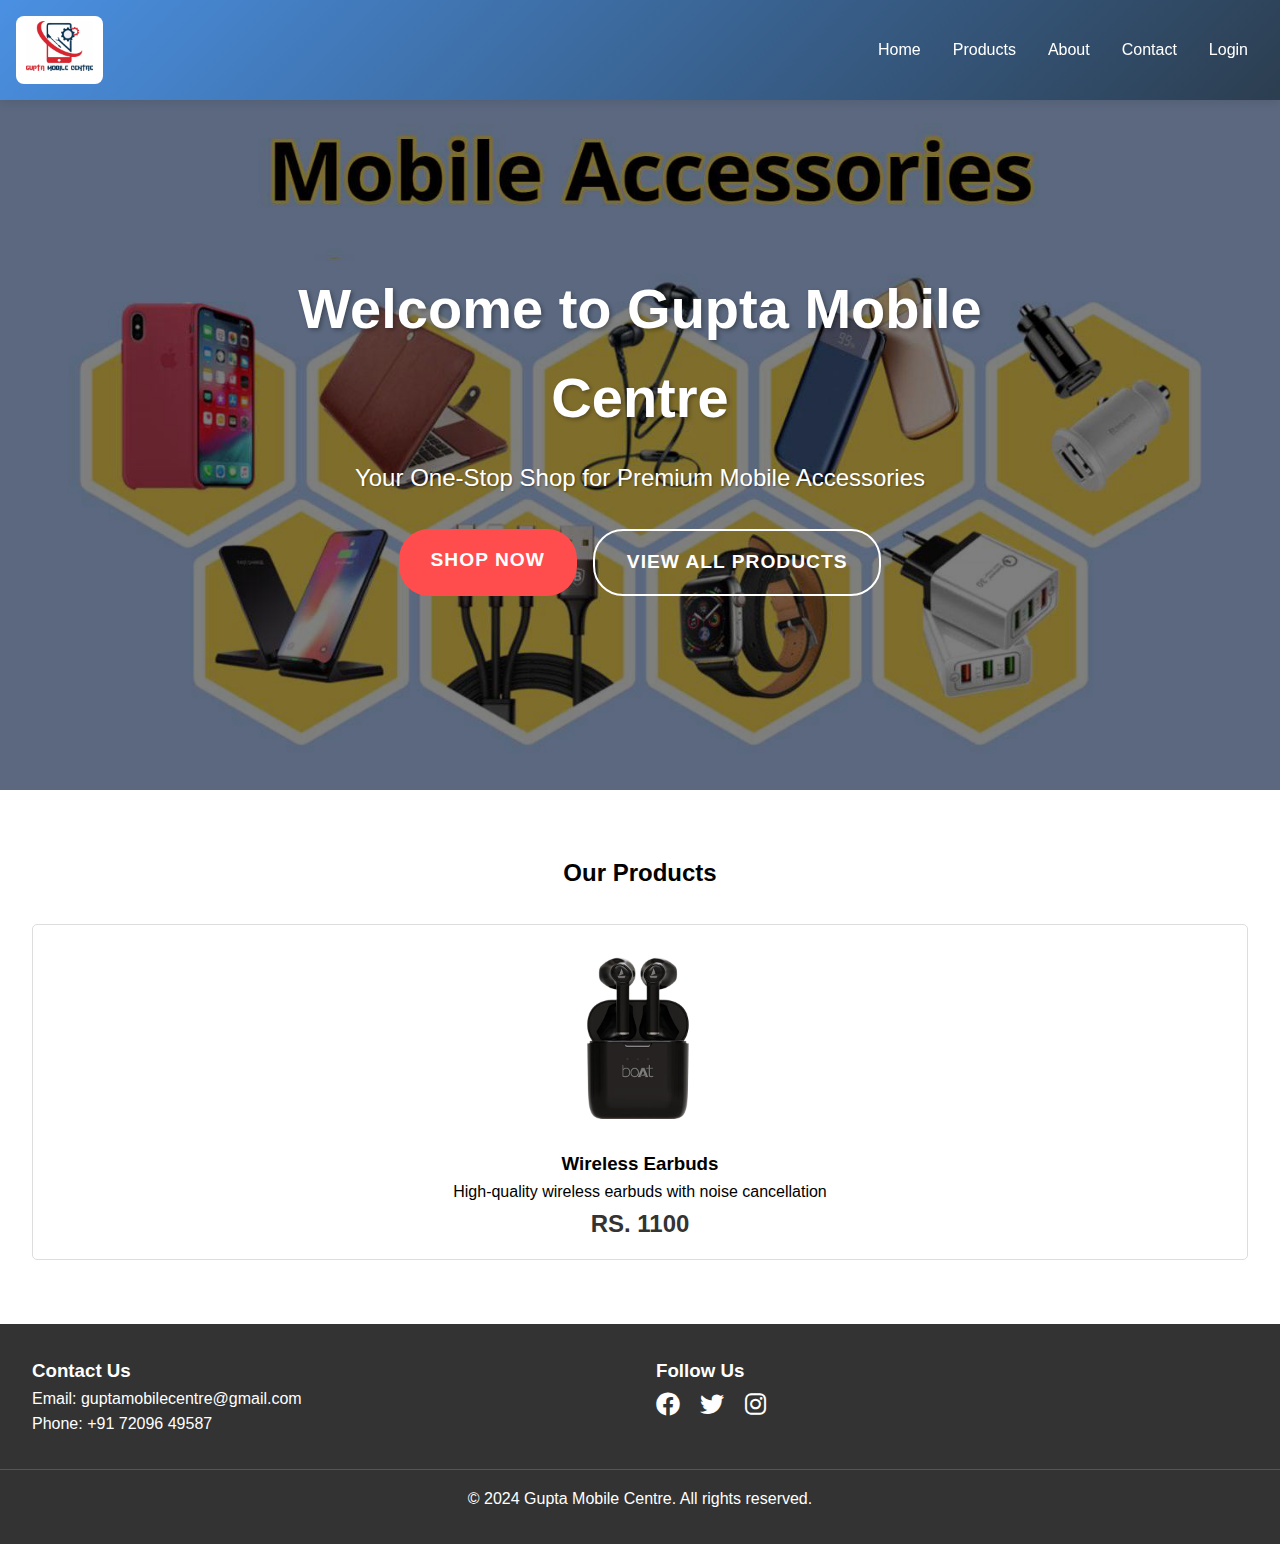
<file: index.html>
<!DOCTYPE html>
<html lang="en">
<head>
    <meta charset="UTF-8">
    <meta name="viewport" content="width=device-width, initial-scale=1.0">
    <title>Gupta Mobile Centre - Premium Mobile Accessories</title>
    <link rel="stylesheet" href="styles.css">
    <link rel="stylesheet" href="https://cdnjs.cloudflare.com/ajax/libs/font-awesome/6.0.0/css/all.min.css">
</head>
<body>
    
    <nav class="navbar">
        <div class="logo">
            <a href="index.html">
                <img src="Images/logo.jpg" alt="Gupta Mobile Centre Logo">
            </a>
        </div>
        <ul class="nav-links">
            <li><a href="index.html" class="active">Home</a></li>

            <li><a href="products.html">Products</a></li>
            <li><a href="about.html">About</a></li>
            <li><a href="contact.html">Contact</a></li>
            <li><a href="login.html">Login</a></li>
        </ul>
    </nav>

    <!-- Hero Section -->
    <header class="hero" style="background-image: url('Images/bgc.jpg');">
        <div class="hero-overlay"></div>
        <div class="hero-content">
            <h1>Welcome to Gupta Mobile Centre</h1>
            <p>Your One-Stop Shop for Premium Mobile Accessories</p>
            <div class="hero-buttons">
                <a href="#products" class="cta-button">Shop Now</a>
                <a href="products.html" class="cta-button secondary">View All Products</a>
            </div>
        </div>
    </header>

    <!-- Products Section -->
    <section id="products" class="products">
        <h2>Our Products</h2>
        <div class="product-grid">
          
            <div class="product-card">
                <img src="Images/earbuds.jpg" alt="Wireless Earbuds">
                <h3>Wireless Earbuds</h3>
                <p>High-quality wireless earbuds with noise cancellation</p>
                <span class="price">RS. 1100</span>
                <!-- <button class="add-to-cart">Add to Cart</button> -->
            </div>
        

        </div>
    </section>

 
    <footer>
        <div class="footer-content">
            <div class="footer-section">
                <h3>Contact Us</h3>
                <p>Email: guptamobilecentre@gmail.com</p>
                <p>Phone: +91 72096 49587</p>
            </div>
            <div class="footer-section">
                <h3>Follow Us</h3>

                <div class="social-links">
                    <a href="#"><i class="fab fa-facebook"></i></a>
                    <a href="#"><i class="fab fa-twitter"></i></a>
                    <a href="#"><i class="fab fa-instagram"></i></a>
                </div>
            </div>
        </div>
        <div class="footer-bottom">
            <p>&copy; 2024 Gupta Mobile Centre. All rights reserved.</p>
        </div>
    </footer>

    <script src="script.js"></script>
</body>
</html>
</file>
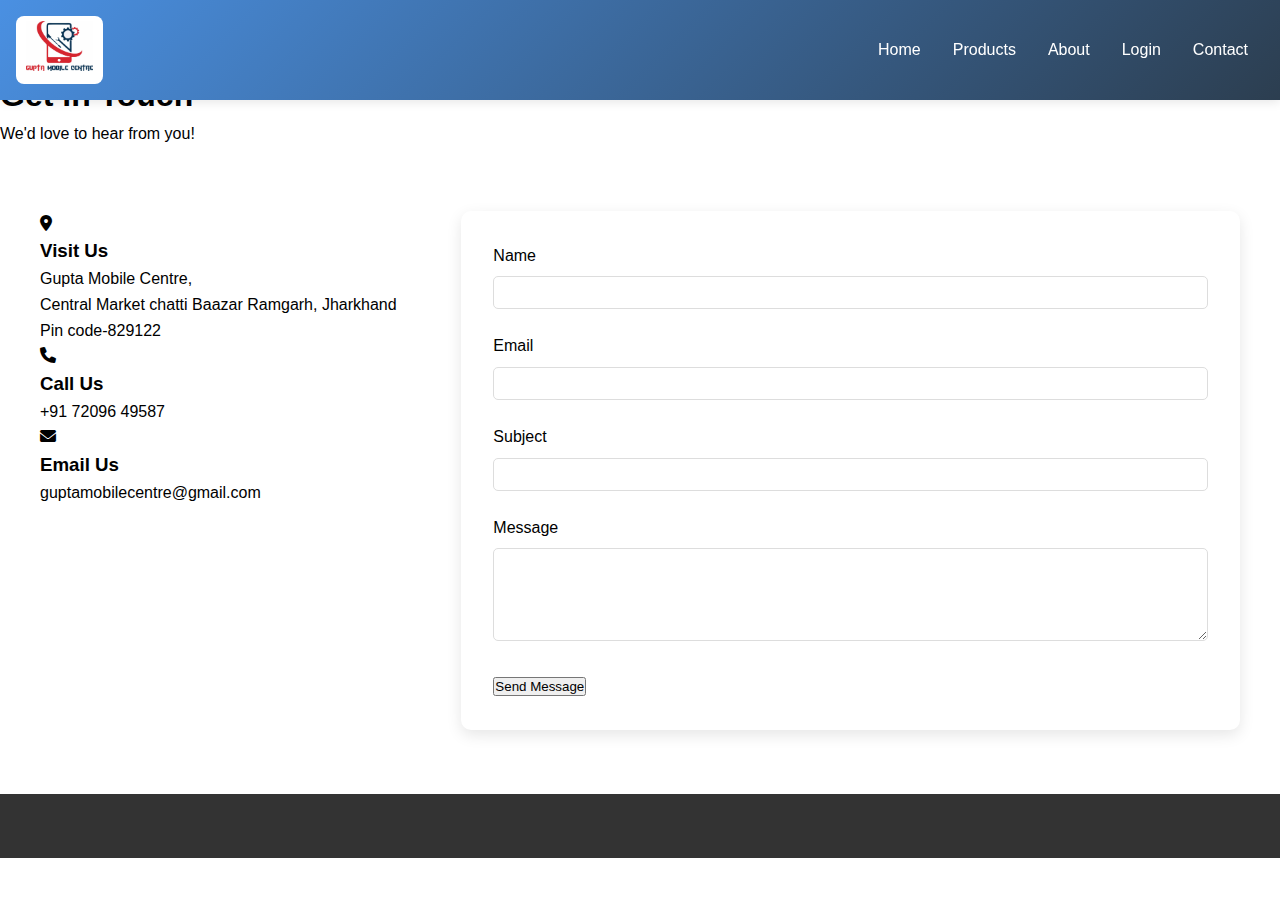
<file: contact.html>
<!DOCTYPE html>
<html lang="en">
<head>
    <meta charset="UTF-8">
    <meta name="viewport" content="width=device-width, initial-scale=1.0">
    <title>Contact Us - Gupta Mobile Centre</title>
    <link rel="stylesheet" href="styles.css">
    <link rel="stylesheet" href="https://cdnjs.cloudflare.com/ajax/libs/font-awesome/6.0.0/css/all.min.css">
</head>
<body>
    
    <nav class="navbar">
        <div class="logo">
            <a href="index.html">
                <img src="Images/logo.jpg" alt="Gupta Mobile Centre Logo">
            </a>
        </div>
        <ul class="nav-links">
            <li><a href="index.html">Home</a></li>
            <li><a href="products.html">Products</a></li>
            <li><a href="about.html">About</a></li>
            <li><a href="login.html">Login</a></li>
            <li><a href="contact.html">Contact</a></li>
        </ul>
    </nav>

    <div id="nav-placeholder"></div>

    <section class="contact-hero">
        <h1>Get in Touch</h1>
        <p>We'd love to hear from you!</p>
    </section>

    <section class="contact-section">
        <div class="contact-grid">
            <div class="contact-info">
                <div class="info-card">
                    <i class="fas fa-map-marker-alt"></i>
                    <h3>Visit Us</h3>
                    <p>Gupta Mobile Centre, <br>Central Market chatti Baazar Ramgarh, Jharkhand<br>Pin code-829122</p>
                </div>
                <div class="info-card">
                    <i class="fas fa-phone"></i>
                    <h3>Call Us</h3>
                    <p>+91 72096 49587</p>
                </div>
                <div class="info-card">
                    <i class="fas fa-envelope"></i>
                    <h3>Email Us</h3>
                    <p>guptamobilecentre@gmail.com</p>
                </div>
            </div>

            <div class="contact-form">
                <form id="contactForm">
                    <div class="form-group">
                        <label for="name">Name</label>
                        <input type="text" id="name" required>
                    </div>
                    <div class="form-group">
                        <label for="email">Email</label>
                        <input type="email" id="email" required>
                    </div>
                    <div class="form-group">
                        <label for="subject">Subject</label>
                        <input type="text" id="subject" required>
                    </div>
                    <div class="form-group">
                        <label for="message">Message</label>
                        <textarea id="message" rows="5" required></textarea>
                    </div>
                    <button type="submit" class="submit-btn">Send Message</button>
                </form>
            </div>
        </div>
    </section>

   
    <footer>
       
    </footer>

    <script src="script.js"></script>
</body>
</html>
</file>
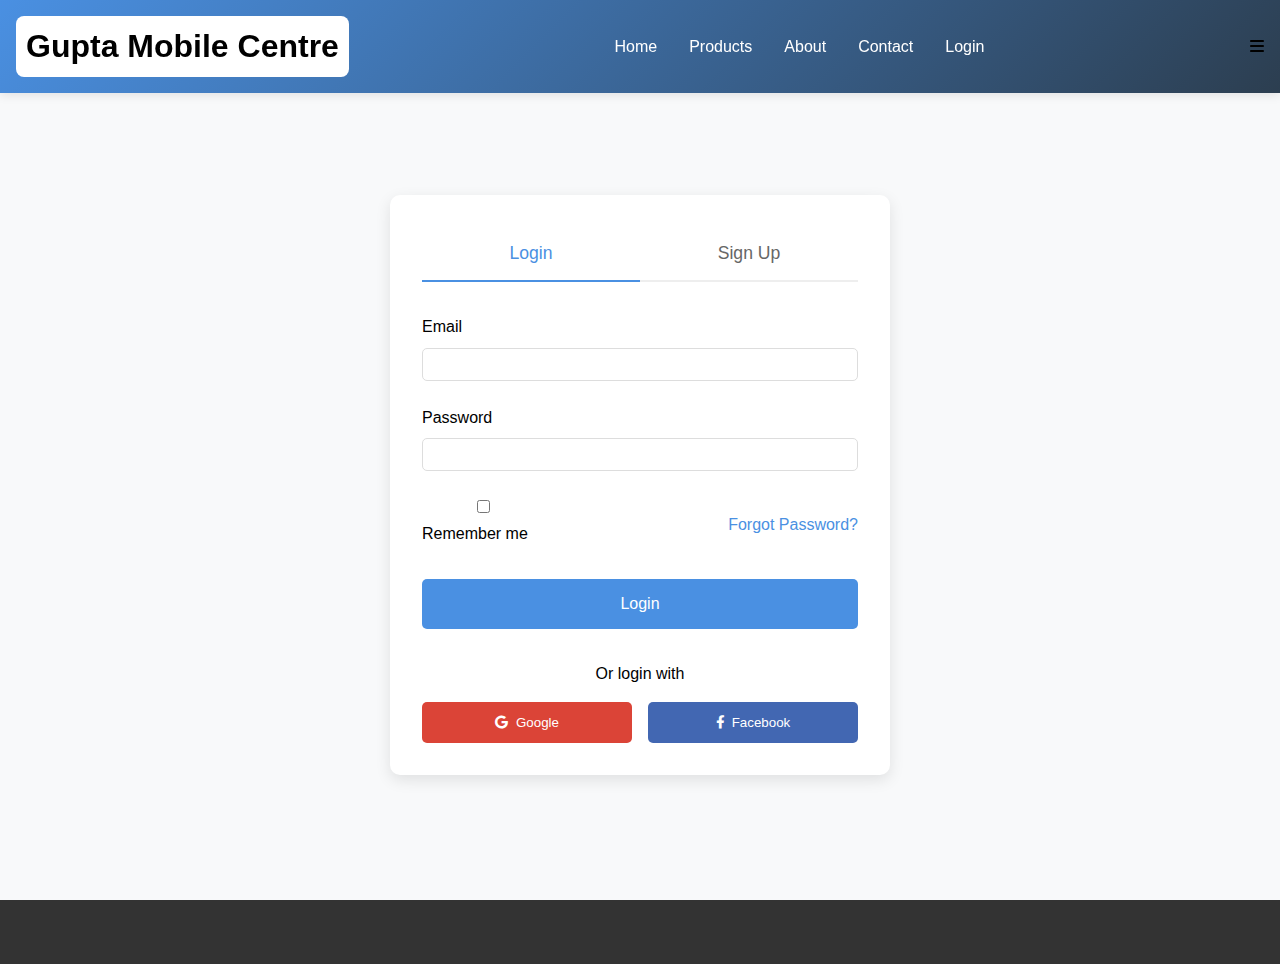
<file: login.html>
<!DOCTYPE html>
<html lang="en">
<head>
    <meta charset="UTF-8">
    <meta name="viewport" content="width=device-width, initial-scale=1.0">
    <title>Login/Signup - Uganitech</title>
    <link rel="stylesheet" href="styles.css">
    <link rel="stylesheet" href="https://cdnjs.cloudflare.com/ajax/libs/font-awesome/6.0.0/css/all.min.css">
</head>
<body>
    <!-- Navigation Bar -->
    <nav>
        <div class="logo">
            <h1>Gupta Mobile Centre</h1>
        </div>
        <ul class="nav-links">
            <li><a href="index.html">Home</a></li>
            <li><a href="products.html">Products</a></li>
            <li><a href="about.html">About</a></li>
            <li><a href="contact.html">Contact</a></li>
            <li><a href="login.html">Login</a></li>
        </ul>
        <div class="mobile-menu">

            <i class="fas fa-bars"></i>
        </div>
    </nav>

    <section class="auth-section">
        <div class="auth-container">
            <div class="auth-tabs">
                <button class="auth-tab active" data-tab="login">Login</button>
                <button class="auth-tab" data-tab="signup">Sign Up</button>
            </div>

            <!-- Login Form -->
            <form id="loginForm" class="auth-form active">
                <div class="form-group">
                    <label for="loginEmail">Email</label>
                    <input type="email" id="loginEmail" required>
                </div>
                <div class="form-group">
                    <label for="loginPassword">Password</label>
                    <input type="password" id="loginPassword" required>
                </div>
                <div class="form-group remember-forgot">
                    <label>
                        <input type="checkbox"> Remember me
                    </label>
                    <a href="#" class="forgot-password">Forgot Password?</a>
                </div>
                <button type="submit" class="auth-btn">Login</button>
                <div class="social-login">
                    <p>Or login with</p>
                    <div class="social-buttons">
                        <button type="button" class="social-btn google">
                            <i class="fab fa-google"></i> Google
                        </button>
                        <button type="button" class="social-btn facebook">
                            <i class="fab fa-facebook-f"></i> Facebook
                        </button>
                    </div>
                </div>
            </form>

            <!-- Signup Form -->
            <form id="signupForm" class="auth-form">
                <div class="form-group">
                    <label for="signupName">Full Name</label>
                    <input type="text" id="signupName" required>
                </div>
                <div class="form-group">
                    <label for="signupEmail">Email</label>
                    <input type="email" id="signupEmail" required>
                </div>
                <div class="form-group">
                    <label for="signupPassword">Password</label>
                    <input type="password" id="signupPassword" required>
                </div>
                <div class="form-group">
                    <label for="confirmPassword">Confirm Password</label>
                    <input type="password" id="confirmPassword" required>
                </div>
                <div class="form-group">
                    <label>
                        <input type="checkbox" required> I agree to the Terms & Conditions
                    </label>
                </div>
                <button type="submit" class="auth-btn">Sign Up</button>
            </form>
        </div>
    </section>

    <!-- Footer -->
    <footer>
        <!-- Footer content -->
    </footer>

    <script src="script.js"></script>
</body>
</html>
</file>
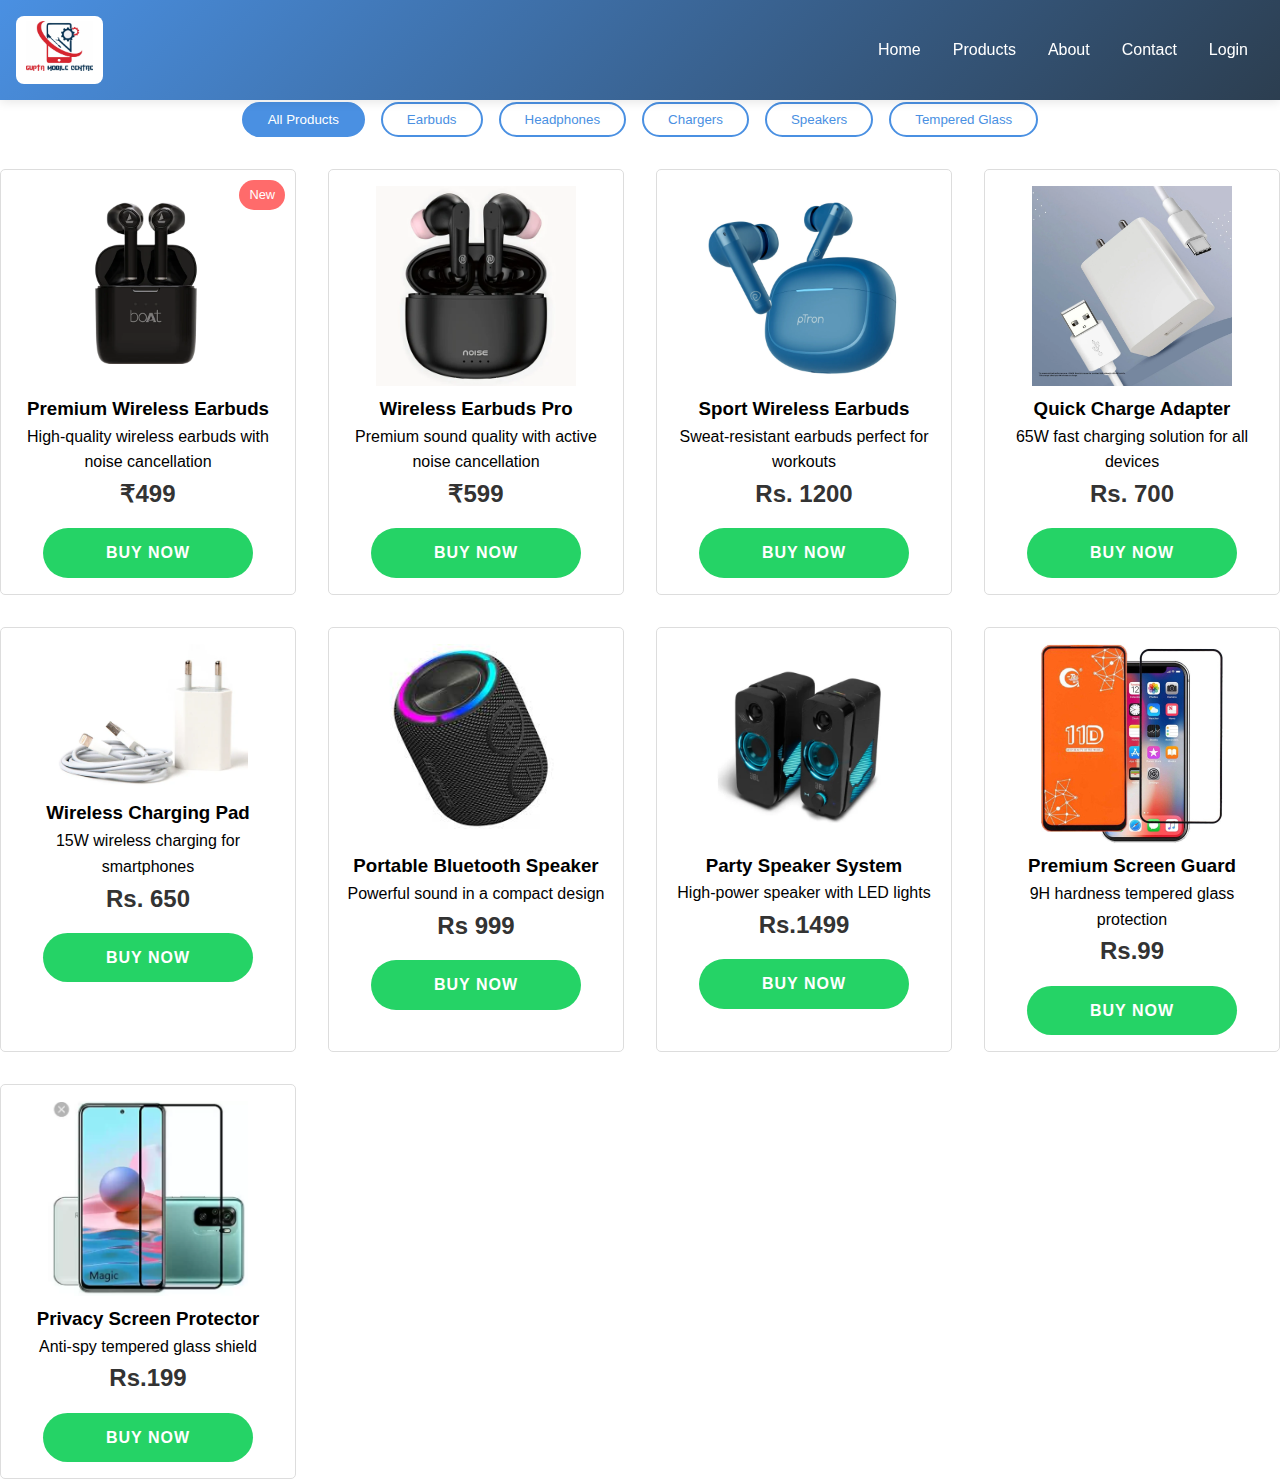
<file: products.html>
<!DOCTYPE html>
<html lang="en">
<head>
    <meta charset="UTF-8">
    <meta name="viewport" content="width=device-width, initial-scale=1.0">
    <title>Products - Gupta Mobile Centre</title>
    <link rel="stylesheet" href="styles.css">
    <link rel="stylesheet" href="https://cdnjs.cloudflare.com/ajax/libs/font-awesome/6.0.0/css/all.min.css">
</head>
<body>

    <nav class="navbar">
        <div class="logo">
            <a href="index.html">
                <img src="Images/logo.jpg" alt="Gupta Mobile Centre Logo">
            </a>
        </div>
        <ul class="nav-links">
            <li><a href="index.html">Home</a></li>
            <li><a href="products.html">Products</a></li>
            <li><a href="about.html">About</a></li>
            <li><a href="contact.html">Contact</a></li>
            <li><a href="login.html">Login</a></li>
        </ul>
    </nav>
   

    <div class="category-filter">
        <button class="filter-btn active" data-category="all">All Products</button>
        <button class="filter-btn" data-category="earbuds">Earbuds</button>
        <button class="filter-btn" data-category="headphones">Headphones</button>
        <button class="filter-btn" data-category="chargers">Chargers</button>
        <button class="filter-btn" data-category="speakers">Speakers</button>
        <button class="filter-btn" data-category="glass">Tempered Glass</button>
    </div>

    
    <section class="products-page">
        <div class="product-grid">
          
            <div class="product-card" data-category="earbuds">
                <div class="product-badge">New</div>
                <img src="Images/earbuds.jpg" alt="Wireless Earbuds">
                <h3>Premium Wireless Earbuds</h3>
                <p>High-quality wireless earbuds with noise cancellation</p>
                <span class="price">₹499</span>
                <a href="/" class="buy-now">Buy Now</a>
            </div>

            <div class="product-card" data-category="earbuds">
                <img src="Images/earbud2.webp" alt="Wireless Earbuds Pro">
                <h3>Wireless Earbuds Pro</h3>
                <p>Premium sound quality with active noise cancellation</p>
                <span class="price">₹599</span>
                <a href="/" class="buy-now">Buy Now</a>
            </div>

            <div class="product-card" data-category="earbuds">
                <img src="Images/earbud3.webp" alt="Sport Earbuds">
                <h3>Sport Wireless Earbuds</h3>
                <p>Sweat-resistant earbuds perfect for workouts</p>
                <span class="price">Rs. 1200</span>
                <a href="/" class="buy-now">Buy Now</a>
            </div>

           
            <div class="product-card" data-category="chargers">
                <img src="Images/charger.jpg" alt="Fast Charger">
                <h3>Quick Charge Adapter</h3>
                <p>65W fast charging solution for all devices</p>
                <span class="price">Rs. 700</span>
                <a href="/" class="buy-now">Buy Now</a>
            </div>

            <div class="product-card" data-category="chargers">
                <img src="Images/charger2.webp" alt="Wireless Charger">
                <h3>Wireless Charging Pad</h3>
                <p>15W wireless charging for smartphones</p>
                <span class="price">Rs. 650</span>
                <a href="/" class="buy-now">Buy Now</a>
            </div>

            <div class="product-card" data-category="speakers">
                <img src="Images/speaker.jpeg" alt="Bluetooth Speaker">
                <h3>Portable Bluetooth Speaker</h3>
                <p>Powerful sound in a compact design</p>
                <span class="price">Rs 999</span>
                <a href="/" class="buy-now">Buy Now</a>
            </div>


            <div class="product-card" data-category="speakers">
                <img src="Images/speaker2.webp" alt="Party Speaker">
                <h3>Party Speaker System</h3>
                <p>High-power speaker with LED lights</p>
                <span class="price">Rs.1499</span>
                <a href="/" class="buy-now">Buy Now</a>


            </div>

            <!-- Tempered Glass Products -->
            <div class="product-card" data-category="glass">
                <img src="Images/temper.jpg" alt="Phone Screen Protector">
                <h3>Premium Screen Guard</h3>
                <p>9H hardness tempered glass protection</p>
                <span class="price">Rs.99</span>
                <a href="/" class="buy-now">Buy Now</a>
            </div>


            <div class="product-card" data-category="glass">
                <img src="Images/temper2.webp" alt="Privacy Screen Guard">
                <h3>Privacy Screen Protector</h3>
                <p>Anti-spy tempered glass shield</p>
                <span class="price">Rs.199 </span>
                <a href="/" class="buy-now">Buy Now</a>
            </div>
        </div>
    </section>
</body>
</html>
</file>
<file: styles.css>
* {
    margin: 0;
    padding: 0;
    box-sizing: border-box;
}

body {
    padding-top: 70px; 
    margin: 0;
    font-family: 'Arial', sans-serif;
    line-height: 1.6;
}

nav {
    position: fixed;
    top: 0;
    left: 0;
    width: 100%;
    background: linear-gradient(135deg, var(--primary-color), var(--dark-color));
    box-shadow: 0 2px 10px rgba(0,0,0,0.1);
    z-index: 1000; 
    padding: 1rem;
    display: flex;
    justify-content: space-between;
    align-items: center;
    transition: background-color 0.3s, padding 0.3s;
}

nav.nav-scrolled {
    padding: 0.5rem 1rem;
    background: rgba(74, 144, 226, 0.95); 
    
    backdrop-filter: blur(10px);
}

.logo {
    display: flex;
    align-items: center;
    background: white; 
    padding: 5px 10px;
    border-radius: 8px;
}

.logo img {
    height: 50px;
    width: auto;
    object-fit: contain;
}


.logo:hover {
    transform: scale(1.02);
    transition: transform 0.3s ease;
}


@media (max-width: 768px) {
    .logo img {
        height: 40px;
    }
    
    .logo {
        padding: 3px 8px;
    }
}

.nav-links {
    display: flex;
    list-style: none;
}

.nav-links li a {
    color: #fff;
    text-decoration: none;
    padding: 0.5rem 1rem;
    position: relative;
    transition: color 0.3s ease;
}

.nav-links li a::after {
    content: '';
    position: absolute;
    bottom: -5px;
    left: 0;
    width: 0;
    height: 2px;
    background-color: var(--accent-color);
    transition: width 0.3s;
}

.nav-links li a:hover::after {
    width: 100%;
}

/* Hero Section */
.hero {
    position: relative;
    height: 80vh;
    background-size: cover;
    background-position: center;
    background-repeat: no-repeat;
    display: flex;
    align-items: center;
    justify-content: center;
    text-align: center;
    color: #ffffff;
}

.hero-overlay {
    position: absolute;
    top: 0;
    left: 0;
    width: 100%;
    height: 100%;
    background: rgba(0, 0, 0, 0.5); 
}

.hero-content {
    position: relative;
    z-index: 1;
    padding: 2rem;
    max-width: 800px;
}

.hero-content h1 {
    font-size: 3.5rem;
    margin-bottom: 1rem;
    text-shadow: 2px 2px 4px rgba(0, 0, 0, 0.3);
}

.hero-content p {
    font-size: 1.5rem;
    margin-bottom: 2rem;
    text-shadow: 1px 1px 2px rgba(0, 0, 0, 0.3);
}

.hero-buttons {
    display: flex;
    gap: 1rem;
    justify-content: center;
}

.cta-button {
    padding: 1rem 2rem;
    font-size: 1.2rem;
    text-decoration: none;
    border-radius: 30px;
    transition: all 0.3s ease;
    text-transform: uppercase;
    letter-spacing: 1px;
    font-weight: bold;
}

.cta-button:hover {
    transform: translateY(-3px);
    box-shadow: 0 5px 15px rgba(0, 0, 0, 0.3);
}

.cta-button {
    background: #ff4d4d;
    color: white;
    border: none;
}

.cta-button.secondary {
    background: transparent;
    border: 2px solid white;
    color: white;
}

.cta-button.secondary:hover {
    background: white;
    color: #333;
}

/* Products Section */
.products {
    padding: 4rem 2rem;
}

.products h2 {
    text-align: center;
    margin-bottom: 2rem;
}

.product-grid {
    display: grid;
    grid-template-columns: repeat(auto-fit, minmax(250px, 1fr));
    gap: 2rem;
}

.product-card {
    position: relative;
    transform: translateY(0);
    transition: transform 0.3s, box-shadow 0.3s;
    background: white;
    overflow: hidden;
    border: 1px solid #ddd;
    padding: 1rem;
    text-align: center;
    border-radius: 5px;
}

.product-card:hover {
    transform: translateY(-10px);
    box-shadow: 0 5px 15px rgba(0,0,0,0.2);
}

.product-card img {
    width: 100%;
    max-width: 200px;
    height: auto;
}

.price {
    font-size: 1.5rem;
    font-weight: bold;
    color: #333;
    margin: 10px 0;
}

.buy-now {
    display: inline-block;
    padding: 12px 25px;
    background: #25D366; 
    color: white;
    text-decoration: none;
    border-radius: 25px;
    font-weight: bold;
    transition: all 0.3s ease;
    border: none;
    cursor: pointer;
    text-align: center;
    width: 80%;
    margin-top: 15px;
    text-transform: uppercase;
    letter-spacing: 1px;
}

.buy-now:hover {
    background: #128C7E; 
    transform: translateY(-2px);
    box-shadow: 0 5px 15px rgba(0,0,0,0.2);
}

.product-badge {
    position: absolute;
    top: 10px;
    right: 10px;
    background-color: var(--secondary-color);
    color: white;
    padding: 5px 10px;
    border-radius: 15px;
    font-size: 0.8rem;
}

.rating {
    color: var(--accent-color);
    margin: 10px 0;
}


footer {
    background-color: #333;
    color: white;
    padding: 2rem 0;
}

.footer-content {
    display: grid;
    grid-template-columns: repeat(auto-fit, minmax(200px, 1fr));
    gap: 2rem;
    padding: 0 2rem;
}

.social-links a {
    color: white;
    margin-right: 1rem;
    font-size: 1.5rem;
}

.footer-bottom {
    text-align: center;
    margin-top: 2rem;
    padding-top: 1rem;
    border-top: 1px solid #555;
}


.category-filter {
    display: flex;
    justify-content: center;
    gap: 1rem;
    padding: 2rem;
    flex-wrap: wrap;
}

.filter-btn {
    padding: 0.5rem 1.5rem;
    border: 2px solid var(--primary-color);
    background: transparent;
    color: var(--primary-color);
    border-radius: 25px;
    cursor: pointer;
    transition: all 0.3s;
}

.filter-btn:hover,
.filter-btn.active {
    background-color: var(--primary-color);
    color: white;
}


.cart-icon {
    position: relative;
}

.cart-count {
    position: absolute;
    top: -8px;
    right: -8px;
    background-color: var(--secondary-color);
    color: white;
    border-radius: 50%;
    padding: 2px 6px;
    font-size: 0.8rem;
}


@keyframes fadeIn {
    from { opacity: 0; transform: translateY(20px); }
    to { opacity: 1; transform: translateY(0); }
}

.animate-fade-in {
    animation: fadeIn 0.5s ease-out forwards;
}



:root {
    --primary-color: #4a90e2;
    --secondary-color: #ff6b6b;
    --accent-color: #ffd93d;
    --dark-color: #2c3e50;
    --light-color: #f8f9fa;
}

.about-hero {
    background: linear-gradient(rgba(0,0,0,0.6), rgba(0,0,0,0.6)), url('images/about-bg.jpg');
    height: 40vh;
    background-size: cover;
    display: flex;
    align-items: center;
    justify-content: center;
    text-align: center;
    color: white;
    margin-top: -70px; 
    padding-top: 70px; 
}

.about-grid {
    display: grid;
    grid-template-columns: repeat(auto-fit, minmax(250px, 1fr));
    gap: 2rem;
    padding: 4rem 2rem;
}

.about-card {
    text-align: center;
    padding: 2rem;
    background: white;
    border-radius: 10px;
    box-shadow: 0 5px 15px rgba(0,0,0,0.1);
    transition: transform 0.3s;
}

.about-card:hover {
    transform: translateY(-10px);
}

.contact-section {
    padding: 4rem 2rem;
}

.contact-grid {
    display: grid;
    grid-template-columns: 1fr 2fr;
    gap: 2rem;
    max-width: 1200px;
    margin: 0 auto;
}

.contact-form {
    background: white;
    padding: 2rem;
    border-radius: 10px;
    box-shadow: 0 5px 15px rgba(0,0,0,0.1);
}

.form-group {
    margin-bottom: 1.5rem;
}

.form-group label {
    display: block;
    margin-bottom: 0.5rem;
}

.form-group input,
.form-group textarea {
    width: 100%;
    padding: 0.5rem;
    border: 1px solid #ddd;
    border-radius: 5px;
}


.cart-section {
    padding: 2rem;
    max-width: 1200px;
    margin: 0 auto;
}

.cart-container {
    display: grid;
    grid-template-columns: 2fr 1fr;
    gap: 2rem;
}

.cart-item {
    display: grid;
    grid-template-columns: auto 1fr auto;
    gap: 1rem;
    padding: 1rem;
    background: white;
    border-radius: 10px;
    margin-bottom: 1rem;
    align-items: center;
}

.cart-summary {
    background: white;
    padding: 2rem;
    border-radius: 10px;
    box-shadow: 0 5px 15px rgba(0,0,0,0.1);
    height: fit-content;
}

.summary-item {
    display: flex;
    justify-content: space-between;
    margin-bottom: 1rem;
}

.checkout-btn {
    width: 100%;
    padding: 1rem;
    background: var(--primary-color);
    color: white;
    border: none;
    border-radius: 5px;
    cursor: pointer;
    transition: background-color 0.3s;
}

.checkout-btn:hover {
    background: var(--dark-color);
}


@media screen and (max-width: 768px) {
    nav {
        padding: 0.5rem;
    }
    
    body {
        padding-top: 60px; 
    }
    
    .hero,
    .about-hero,
    .contact-hero {
        margin-top: -60px;
        padding-top: 60px;
    }
}


.auth-section {
    padding: 4rem 2rem;
    min-height: calc(100vh - 70px);
    display: flex;
    align-items: center;
    justify-content: center;
    background: var(--light-color);
}

.auth-container {
    background: white;
    padding: 2rem;
    border-radius: 10px;
    box-shadow: 0 5px 15px rgba(0,0,0,0.1);
    width: 100%;
    max-width: 500px;
}

.auth-tabs {
    display: flex;
    margin-bottom: 2rem;
    border-bottom: 2px solid #eee;
}

.auth-tab {
    flex: 1;
    padding: 1rem;
    border: none;
    background: none;
    font-size: 1.1rem;
    cursor: pointer;
    transition: all 0.3s;
    color: #666;
}

.auth-tab.active {
    color: var(--primary-color);
    border-bottom: 2px solid var(--primary-color);
    margin-bottom: -2px;
}

.auth-form {
    display: none;
}

.auth-form.active {
    display: block;
}

.auth-btn {
    width: 100%;
    padding: 1rem;
    background: var(--primary-color);
    color: white;
    border: none;
    border-radius: 5px;
    cursor: pointer;
    font-size: 1rem;
    transition: background 0.3s;
}

.auth-btn:hover {
    background: var(--dark-color);
}

.remember-forgot {
    display: flex;
    justify-content: space-between;
    align-items: center;
}

.forgot-password {
    color: var(--primary-color);
    text-decoration: none;
}

.social-login {
    margin-top: 2rem;
    text-align: center;
}

.social-buttons {
    display: flex;
    gap: 1rem;
    margin-top: 1rem;
}

.social-btn {
    flex: 1;
    padding: 0.8rem;
    border: none;
    border-radius: 5px;
    cursor: pointer;
    display: flex;
    align-items: center;
    justify-content: center;
    gap: 0.5rem;
    color: white;
    transition: opacity 0.3s;
}

.social-btn:hover {
    opacity: 0.9;
}

.social-btn.google {
    background: #db4437;
}

.social-btn.facebook {
    background: #4267B2;
}


@media (max-width: 768px) {
    .hero-content h1 {
        font-size: 2.5rem;
    }
    
    .hero-content p {
        font-size: 1.2rem;
    }
    
    .hero-buttons {
        flex-direction: column;
    }
}
</file>
